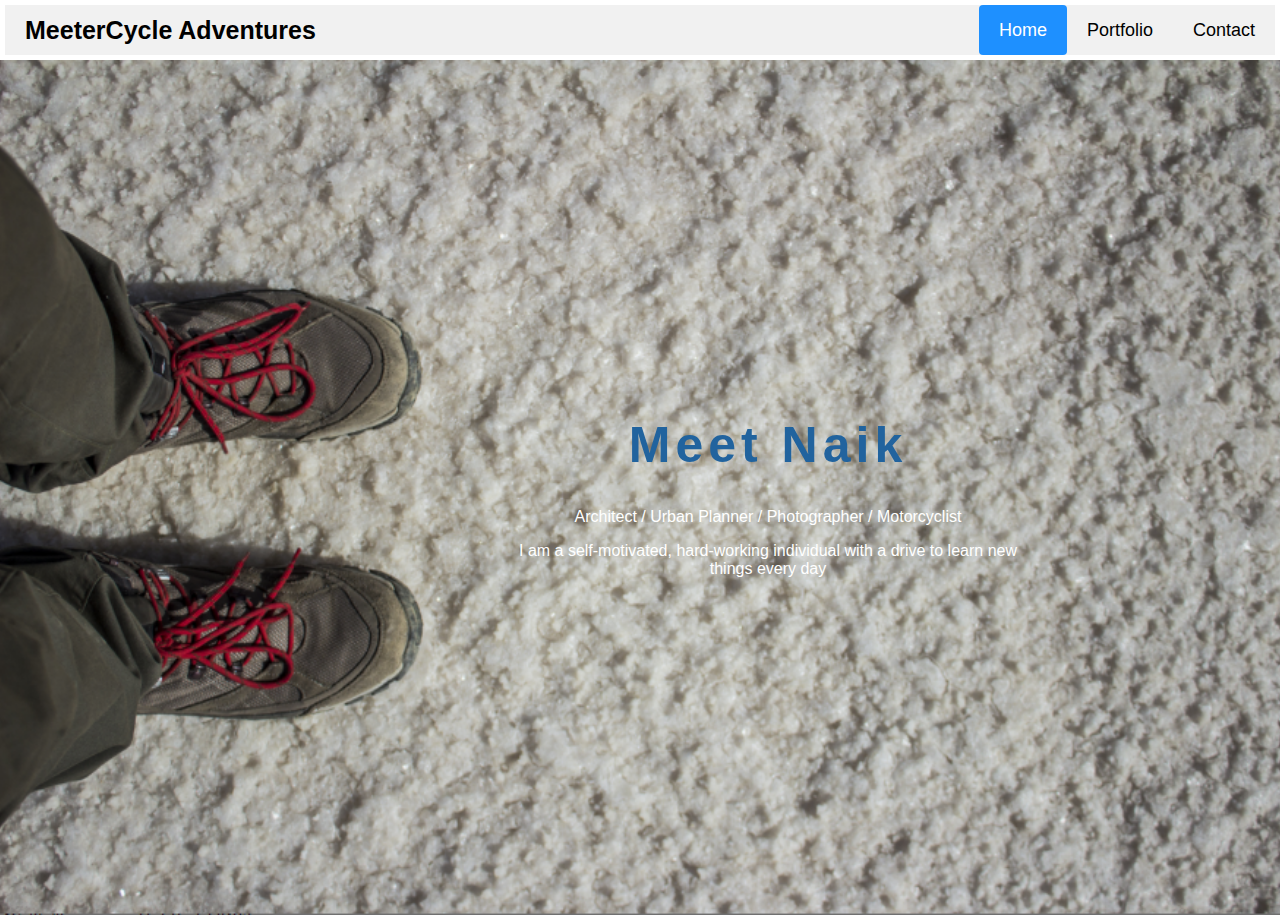
<file: index.html>
<!DOCTYPE html>
<html>

<!-- title tag used to showcase "Meetercycle Adventures" on the chrome tab -->
<!-- style2.css linked here for all the relvaant styling -->
<!-- viewport is set to make it responsive to all different sreensizes -->
 
<head>
<title>Meetercycle Adventures</title>
<link rel="stylesheet" href="style2.css">
<meta name="viewport" content="width=device-width, initial-scale=1">
</head>

<!-- "MeeterCycle Adventures" used as makeshit logo -->
<!-- active class used to differentiate the color of the whichever tab is currently active -->
<!-- colors chosen as er tdescribed in css stle sheet -->
<!-- navigation bar prepared with 3 tabs floated towards rigth side --> 
 
<body>
<div class="navbar">
  <a class="logo">MeeterCycle Adventures</a>
  <div class="navbar-right">
    <a class="active" href="index.html">Home</a>
    <a href="portfolio.html">Portfolio</a>
    <a href="contact.html">Contact</a>
  </div>
</div>

<!-- "bg-image class is assigned for the background image and bg-text for the text written over the background image" -->
<!-- Reference:  https://www.w3schools.com/howto/howto_css_hero_image.asp -->
<!-- removed button portion from the code of hero-image as there was no need of it in my layout --> 
 
<div class="bg-image">
  <div class="bg-text">
    <h1>Meet Naik</h1>
    <p>Architect / Urban Planner / Photographer / Motorcyclist</p>
    <p>I am a self-motivated, hard-working individual with a drive to learn new things every day</p>
  </div>
</div>
  
</body>
</html>
</file>
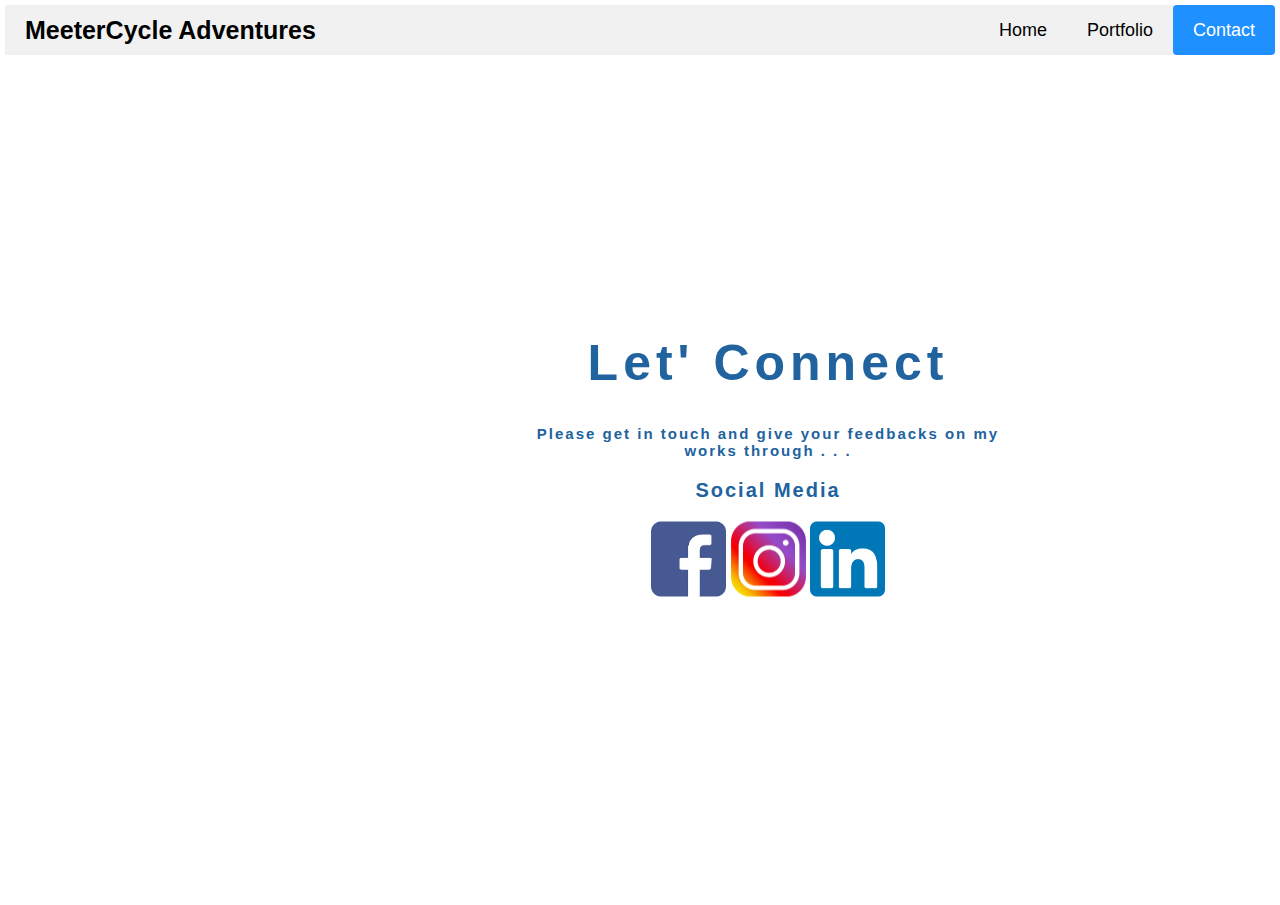
<file: contact.html>
<!DOCTYPE html>
<html>

<!-- title tag used to showcase "Meetercycle Adventures" on the chrome tab -->
<!-- style2.css linked here for all the relavant styling -->
<!-- viewport is set to make it responsive to all different sreensizes -->
   
<head>
<title>Contact</title>
<link rel="stylesheet" href="style2.css">
<meta name="viewport" content="width=device-width, initial-scale=1">
</head>

<!-- "MeeterCycle Adventures" used as makeshit logo -->
<!-- active class used to differentiate the color of the whichever tab is currently active -->
<!-- colors chosen as per described in css stle sheet -->
<!-- all 3 tabs are provided with appropriate links for tinternal navigation --> 
   
<body>
<div class="navbar">
  <a class="logo">MeeterCycle Adventures</a>
  <div class="navbar-right">
    <a href="index.html">Home</a>
    <a href="portfolio.html">Portfolio</a>
    <a class="active" href="contact.html">Contact</a>
  </div>
</div>

<!-- <h1> used to desribe about the entire page -->
<!-- <h4> used for the subtext -->
<!-- 3 external links attached to images for social media platform to direct the viewer to the appropriate site -->
   
<div class="bg-text">
  <h1>Let' Connect</h1>
  <h4>Please get in touch and give your feedbacks on my works through . . . </h4>
  <h3>Social Media</h3>
  <a href="https://www.facebook.com/meet.naik.9" target="_blank"><img src="Images/FB.png" width="75" height="75"></a>
  <a href="https://instagram.com/meet.ercycle_adventures?igshid=YmMyMTA2M2Y=" target="_blank"><img src="Images/Insta.png" width="75" height="75"></a>
  <a href="https://www.linkedin.com/in/meet-naik-406a67187" target="_blank"><img src="Images/Linkedin.png" width="75" height="75"></a>
</div>

</body>
</html>
</file>
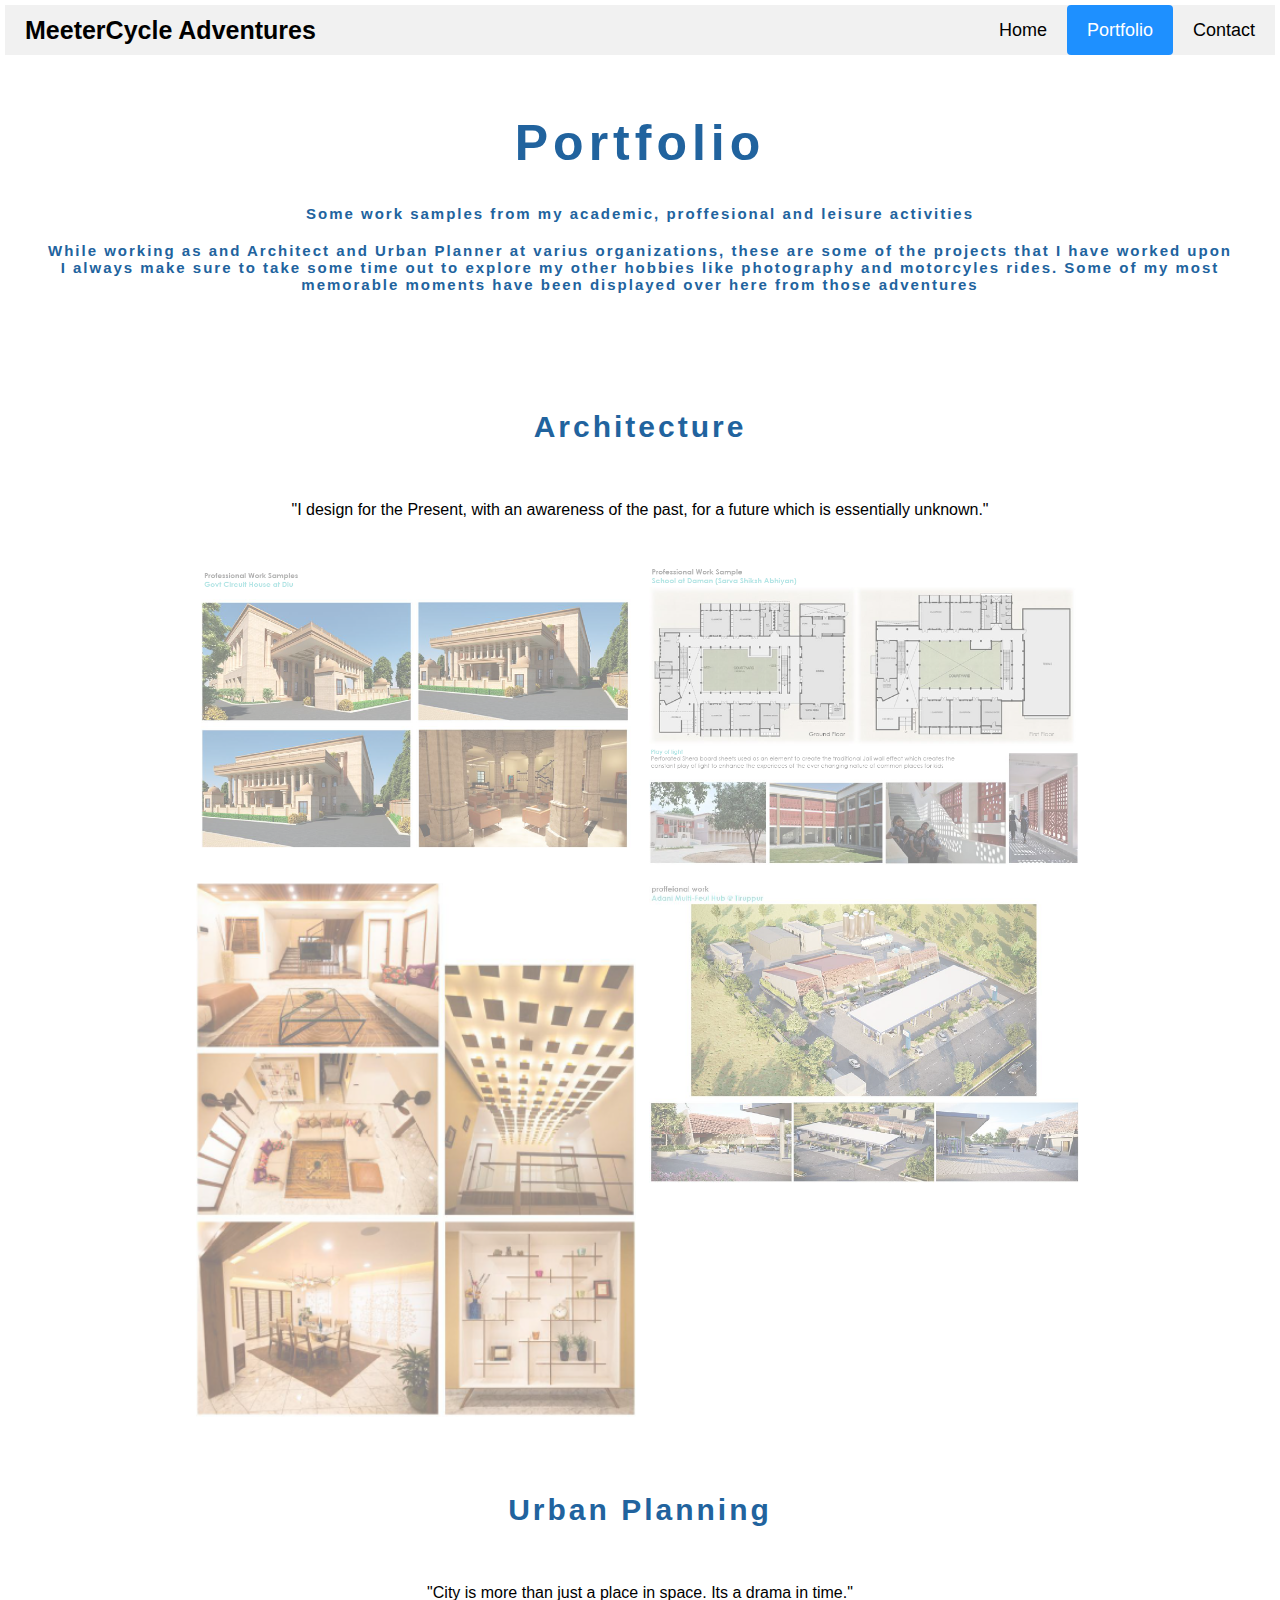
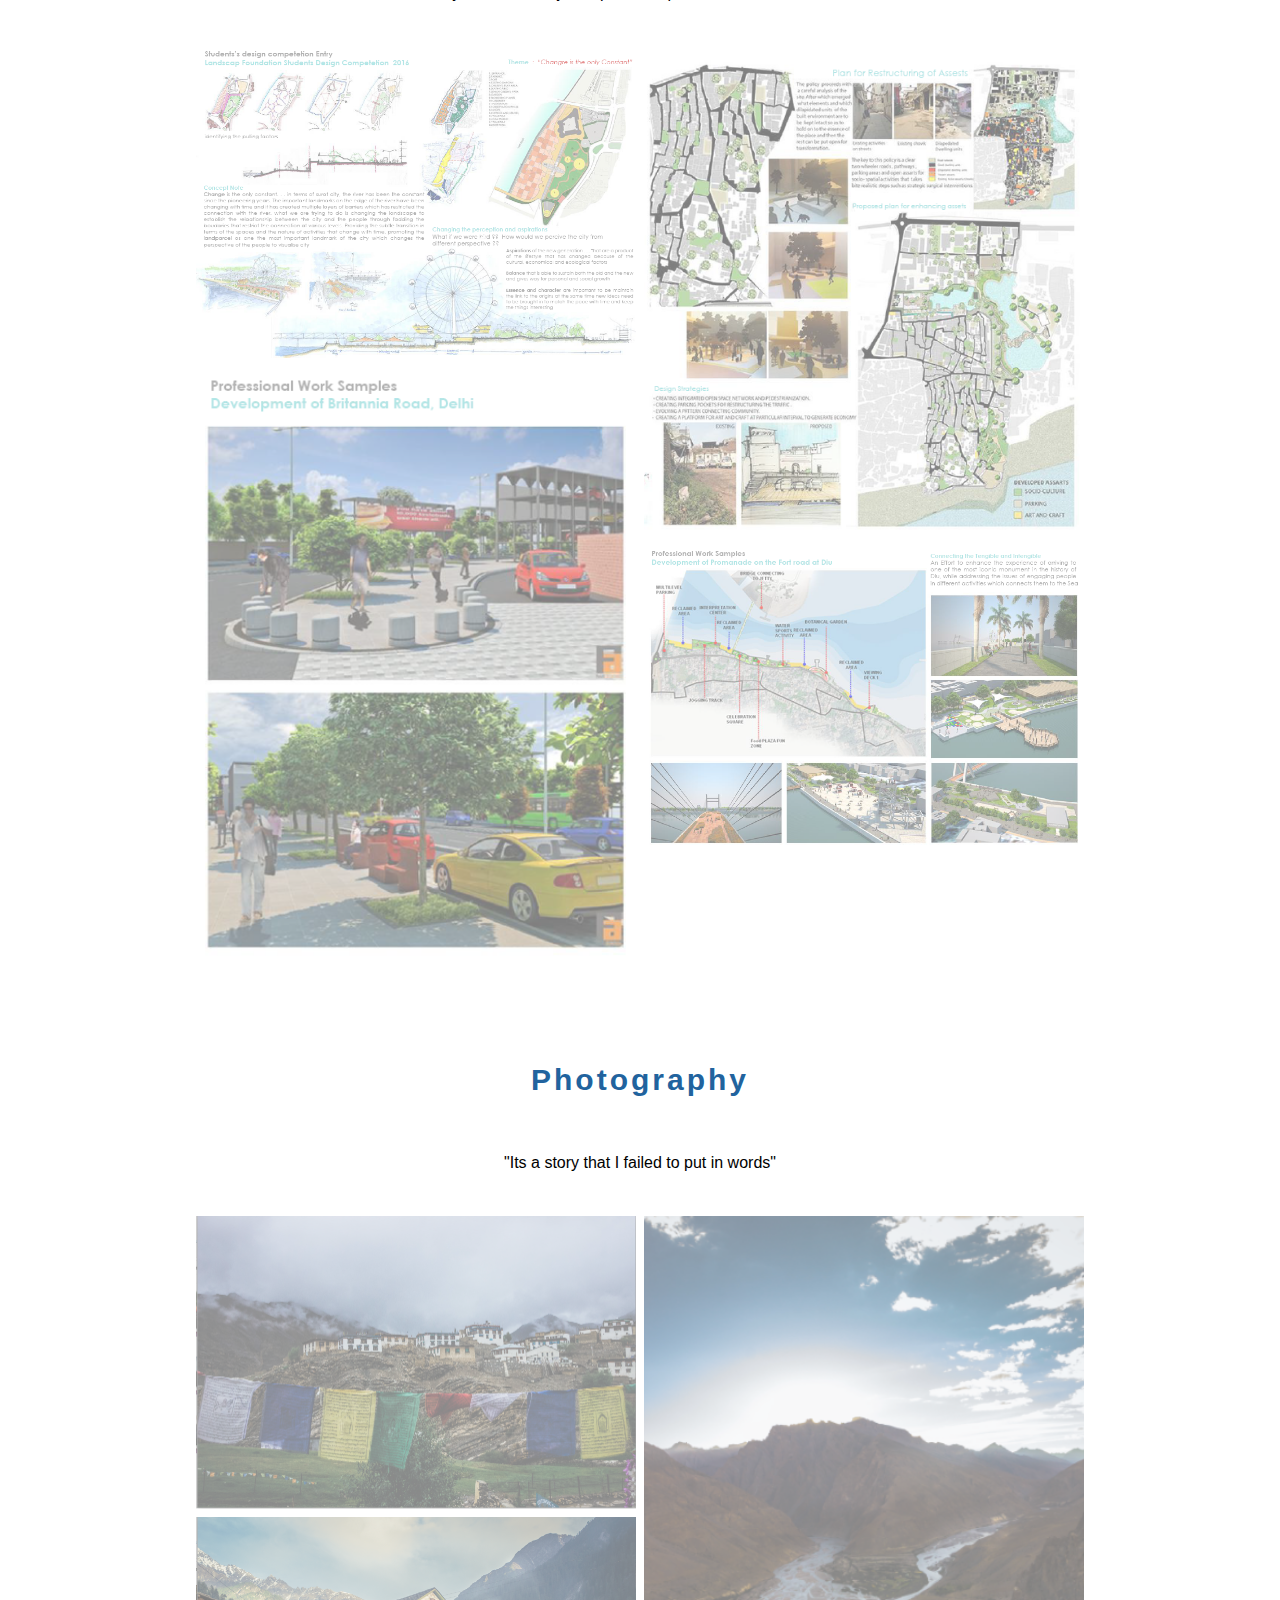
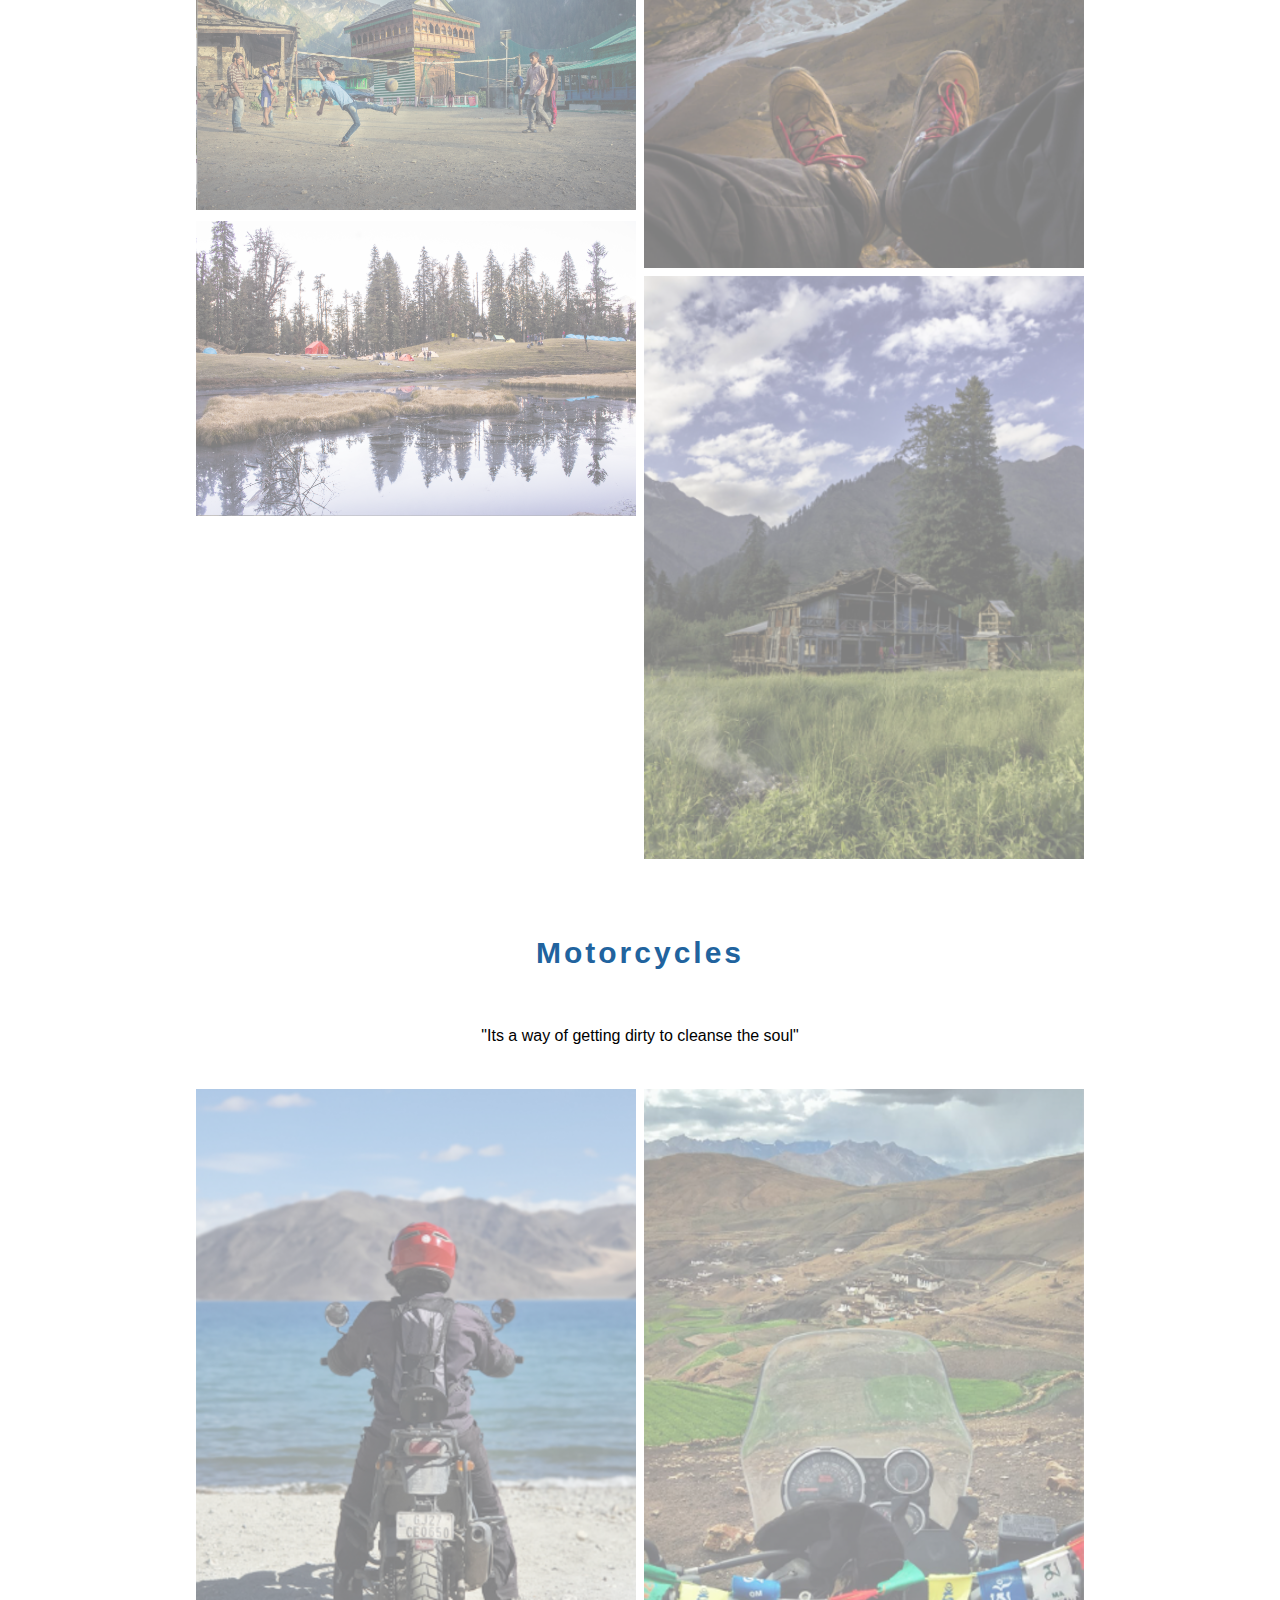
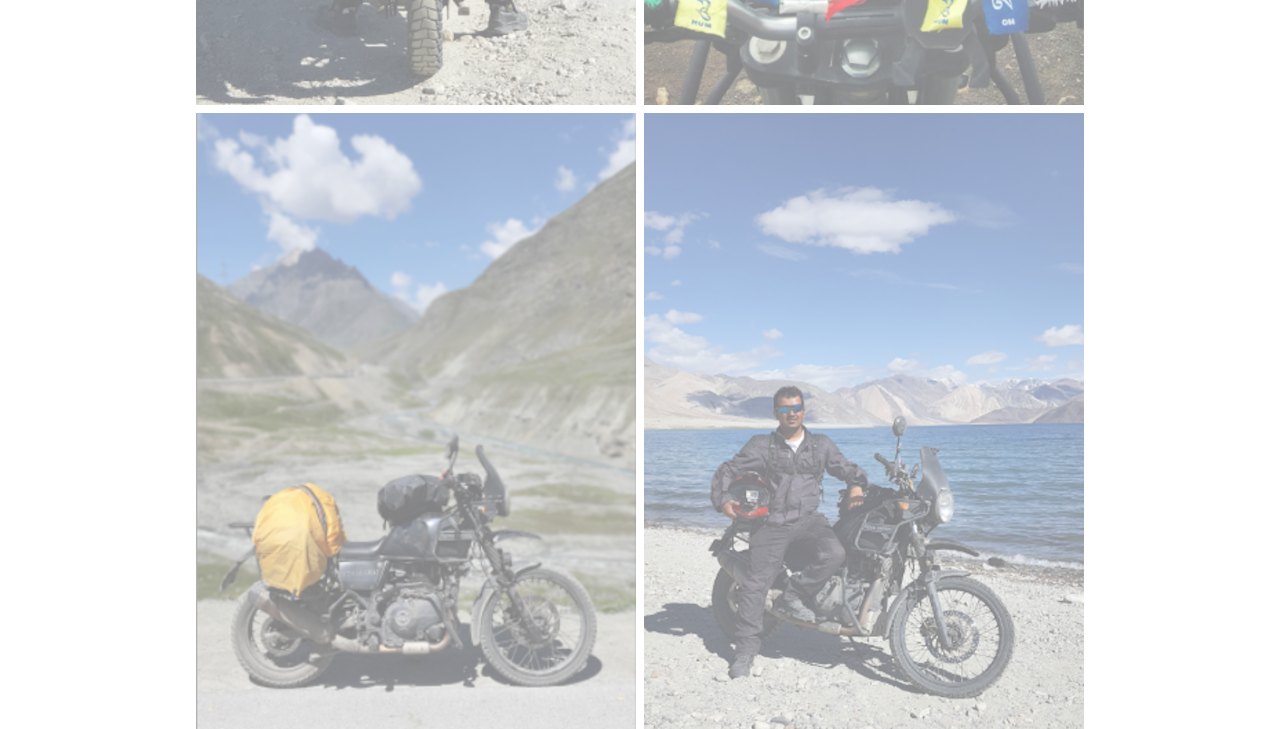
<file: portfolio.html>
<!DOCTYPE html>
<html>

<!-- title tag used to showcase "Meetercycle Adventures" on the chrome tab -->
<!-- style2.css linked here for all the relvaant styling -->
<!-- viewport is set to make it responsive to all different sreensizes -->
  
<head>
<title>Meetercycle Adventures</title>
<link rel="stylesheet" href="style2.css">
<meta name="viewport" content="width=device-width, initial-scale=1">
</head>
  
<body>
<div class="navbar">
  <a class="logo">MeeterCycle Adventures</a>
  <div class="navbar-right">
    <a href="index.html">Home</a>
    <a class="active" href="portfolio.html">Portfolio</a>
    <a href="contact.html">Contact</a>
  </div>
</div>

<!-- The Div class "body-text" used as I wanted the texts to be in the center of the page as a header to describe about the entire page -->
<!-- since its the main header of the page and describes about the entire page, the <h1> is used -->
  
<div class="body-text">
  <h1>Portfolio</h1>
  <h4>Some work samples from my academic, proffesional and leisure activities</h4>
  <h4>While working as and Architect and Urban Planner at varius organizations, these are some of the projects that I have worked upon<br>I always make sure to take some time out to explore my other hobbies like photography and motorcyles rides. Some of my most memorable moments have been displayed over here from those adventures</h4>
</div>

<!-- The Div class "body-text" used here to keep the texts aligned in the center and for the sub headings <h2> is used where as in the description <p> used for paragraphs-->
<!--images assigned to 2 column classes which is oragnised in row class to put them in order -->  

<div class="body-text">
  <h2>Architecture</h2>
  <p>"I design for the Present, with an awareness of the past, for a future which is essentially unknown."</p> 
</div>
<div class="row"> 
  <div class="column">
    <img src="/Images/Arch2.PNG" style="width:100%">
    <img src="/Images/Arch4.PNG" style="width:100%">
  </div>
  <div class="column">
    <img src="/Images/Arch3.PNG" style="width:100%">
    <img src="/Images/Arch1.PNG" style="width:100%">   
  </div>  
</div>

<!-- Tried to assign style="width:100%" in CSS but couldnt work, so Had to use it here to gain desired visual result despite it being not allowed -->
  
<div class="body-text">
  <h2>Urban Planning</h2>
  <p>"City is more than just a place in space. Its a drama in time."</p> 
</div>
<div class="row"> 
  <div class="column">
    <img src="/Images/UP2.PNG" style="width:100%">
    <img src="/Images/UP5.PNG" style="width:100%">
  </div>
  <div class="column">
    <img src="/Images/UP6.PNG" style="width:100%">
    <img src="/Images/UP3.PNG" style="width:100%">   
  </div>  
</div>  

<div class="body-text">
  <h2>Photography</h2>
  <p>"Its a story that I failed to put in words"</p> 
</div>
<div class="row"> 
  <div class="column">
    <img src="/Images/Photo1.PNG" style="width:100%">
    <img src="/Images/Photo3.PNG" style="width:100%">
    <img src="/Images/Photo4.PNG" style="width:100%">
  </div>
  <div class="column">
    <img src="/Images/Photo5.PNG" style="width:100%">
    <img src="/Images/Photo6.PNG" style="width:100%">   
  </div>  
</div>    

<div class="body-text">
  <h2>Motorcycles</h2>
  <p>"Its a way of getting dirty to cleanse the soul"</p> 
</div>
<div class="row"> 
  <div class="column">
    <img src="/Images/FP.png" style="width:100%">
    <img src="/Images/MC1.png" style="width:100%">
  </div>
  <div class="column">
    <img src="/Images/MC4.png" style="width:100%">
    <img src="/Images/MC3.png" style="width:100%">   
  </div>  
</div>  

</body>

</html>
</file>
<file: style2.css>
* {box-sizing: border-box;}

/* fonts for the entire webpage fixed to Arial, Helvetica, sans-serif */

body { 
  margin: 0;
  font-family: Arial, Helvetica, sans-serif;
}

/* Navigation Bar styling for responsive design */
/* Reference source : https://www.w3schools.com/howto/tryit.asp?filename=tryhow_css_responsive_header */

.navbar {
  overflow: hidden;
  background-color: #f1f1f1;
  margin: 5px;
}

/* Text size, color, padding and margins set for Navigation Bar */

.navbar a {
  float: left;
  color: black;
  text-align: center;
  padding: 20px;
  text-decoration: none;
  font-size: 18px; 
  line-height: 10px;
  border-radius: 4px;
}

.navbar a.logo {
  font-size: 25px;
  font-weight: bold;
}

/* tab changes color when mouse is hovering over it */

.navbar a:hover {
  background-color: #ddd;
  color: black;
}

/* active class used to differentiate the color of the whichever tab is currently active */

.navbar a.active {
  background-color: dodgerblue;
  color: white;
}

.navbar-right {
  float: right;
}

/* settings for the responsive design, if screenwidth goes less thn 500 px thn the nav bar collapses and texts are aligned to left */

@media screen and (max-width: 500px) {
  .navbar a {
    float: none;
    display: block;
    text-align: left;
  }
  
  .navbar-right {
    float: none;
  }
}

/* Background Image & home page Styling */
/* reference source : https://www.w3schools.com/howto/howto_css_hero_image.asp */
/* background Image assigned covering max of 95% hight of the viewport with images aligned to center of the screen */ 

.bg-image {
  background-image: url("Images/BG.PNG");
  height: 95vh;
  background-position: center;
  background-repeat: no-repeat;
  background-size: cover;
  position: relative;
}

.bg-text {
  text-align: center;
  position: absolute;
  top: 50%;
  left: 60%;
  transform: translate(-50%, -50%);
  color: white;
}

/* Body Font Styling */

body, html {
  height: 100%;
  font-family: Arial, Helvetica, sans-serif;
}
.body-text {
  text-align: center;
  padding: 20px;
}
h1 {
  color: #21639e;
  font-size: 50px;
  letter-spacing: 5px;
}
h2 {
  color: #21639e;
  font-size: 30px;
  letter-spacing: 3px;
  padding: 32px;
}
h3 {
  color: #21639e;
  font-size: 20px;
  letter-spacing: 2px;
}
h4 {
  color: #21639e;
  font-size: 15px;
  letter-spacing: 2px;
}

/* Portfolio Image gallery row & Column boundary fixxing to keep it in line visually */
/* reference source : https://www.w3schools.com/howto/tryit.asp?filename=tryhow_js_image_grid */
/* modification done to row-column grids and instead of multiple options for layout */
/* since images to be uploaded were limited, I chose just 2 columns */
/* since the sizes of the images were not similar, to make it visually neater I used flexible wrapping vis ms-flex */

.row {
  display: -ms-flexbox;
  display: flex;
  -ms-flex-wrap: wrap;
  flex-wrap: wrap;
  padding: 0 15%;
}
.column {
  -ms-flex: 50%;
  flex: 50%;
  padding: 0 4px;
}
.column img {
  margin-top: 8px;
  vertical-align: middle;
  width: 100%;
  opacity: 0.5;
}
.column img:hover{
  opacity: 1;
}
</file>
